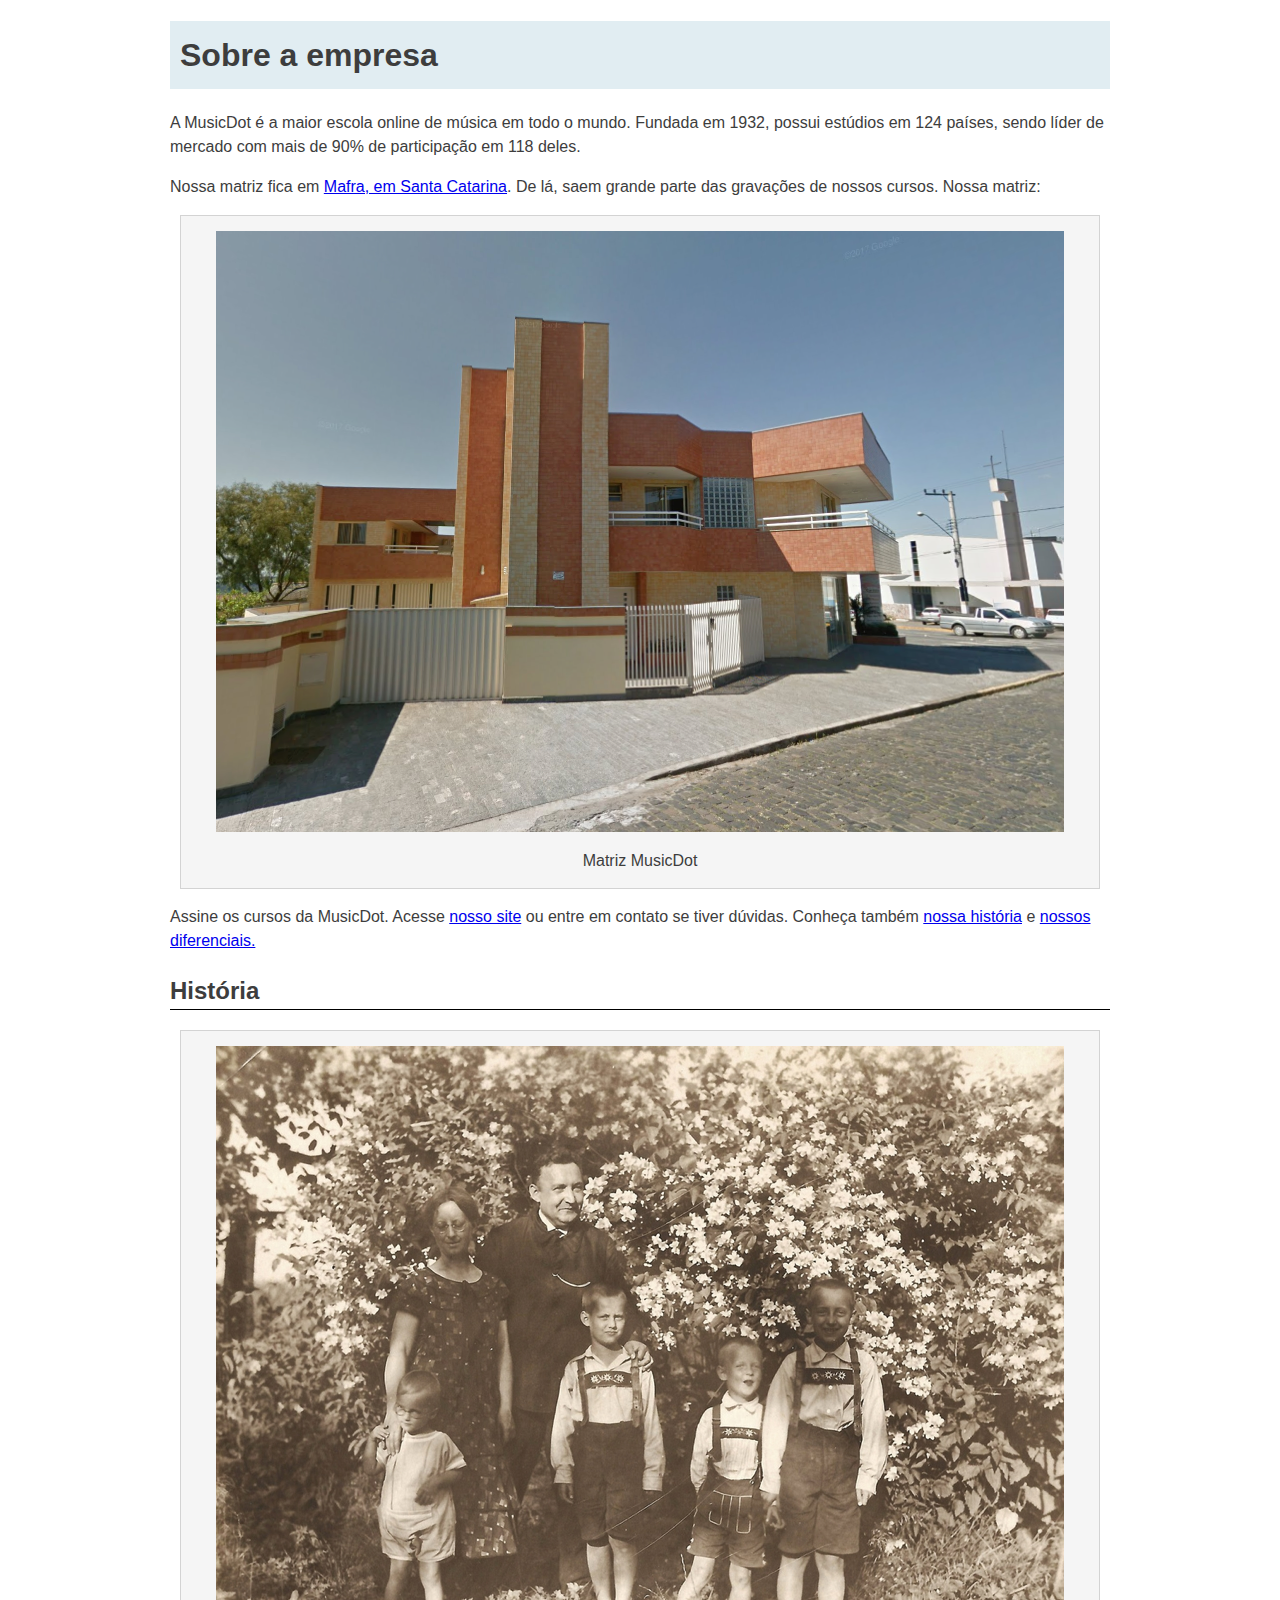
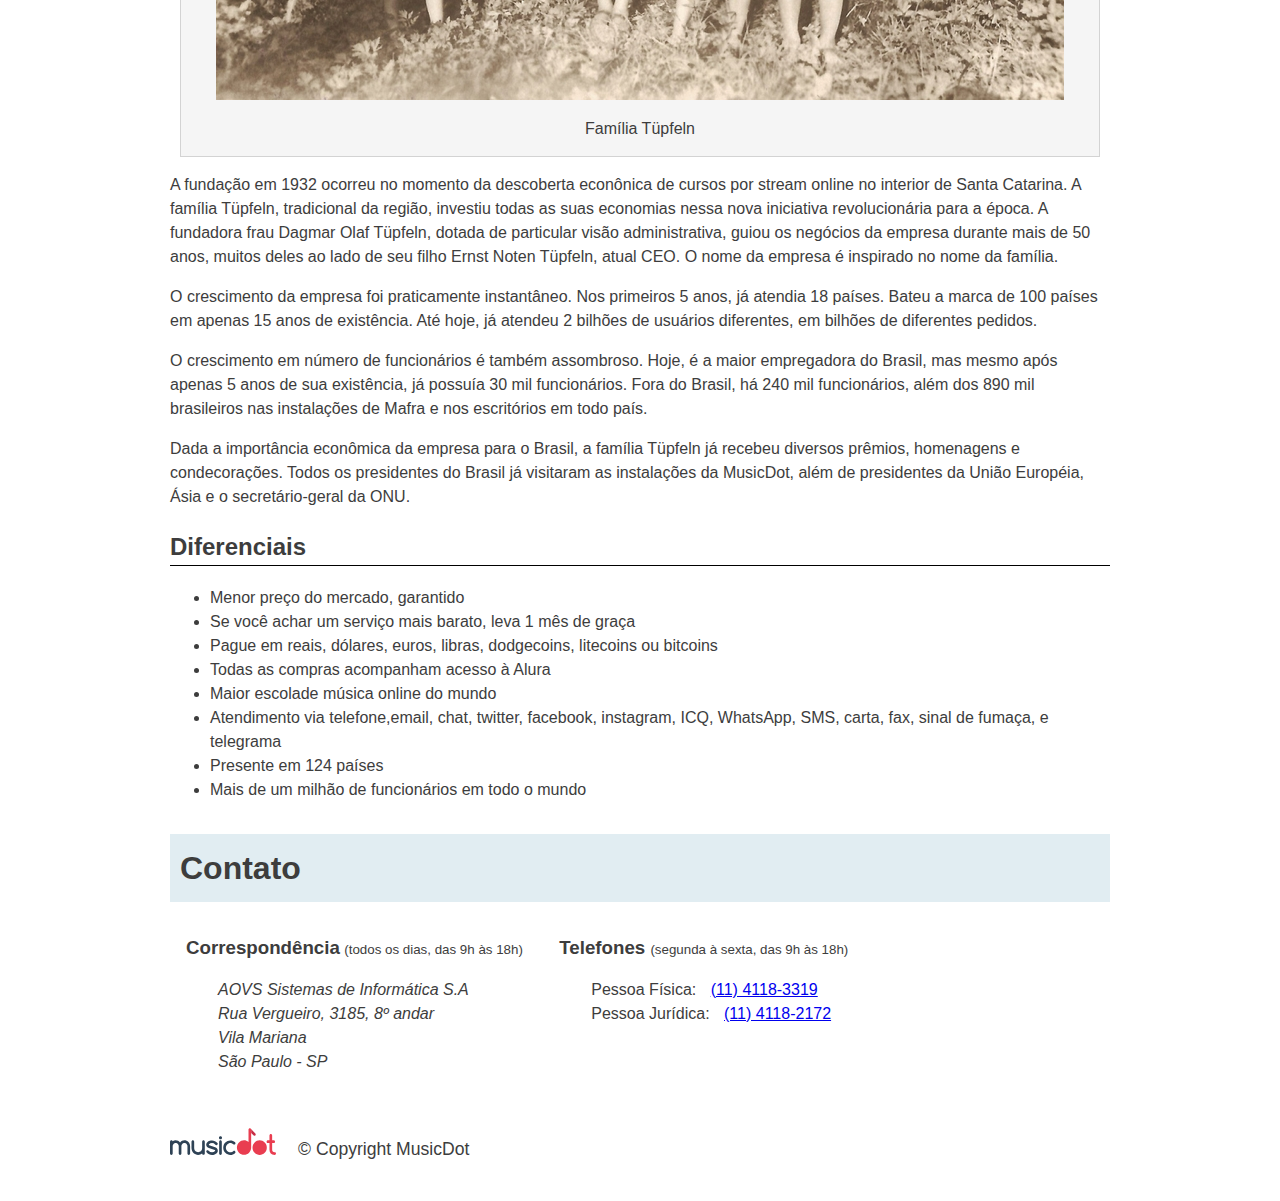
<file: sobre.html>
<!DOCTYPE html>
<html lang="pt-br">

<head>
    <meta charset="UTF-8">
    <meta http-equiv="X-UA-Compatible" content="IE=edge">
    <meta name="viewport" content="width=device-width, initial-scale=1.0">
    <title>
        MusicDot | Sobre a empresa
    </title>

    <link rel="stylesheet" href="css/sobre.css">
    <link href="img/favicon.ico" rel="icon">
</head>

<body>
    <h1 class="titulo__principal">Sobre a empresa</h1>

    <div class="container__texto">
        <p>A MusicDot é a maior escola online de música em todo o mundo.
            Fundada em 1932, possui estúdios em 124 países, sendo líder de mercado com mais de 90% de
            participação em 118 deles.
        </p>
        <p>
            Nossa matriz fica em <a href="http://maps.google.com.br/? q=190,GabrielDequech,Mafra,SC"
                target="_blank">Mafra,
                em Santa Catarina</a>. De lá, saem grande parte das gravações de nossos cursos. Nossa matriz:
        </p>
    </div>

    <figure class="matriz-musicdot container__imagem">
        <img src="img/matriz-musicdot.png" alt="Matrix da MusicDot" class="container__imagem-foto">
        <figcaption>
            Matriz MusicDot
        </figcaption>
    </figure>

    <div class="container__texto">
        <p>
            Assine os cursos da MusicDot. Acesse <a href="index.html">nosso site</a> ou entre em contato
            se tiver dúvidas. Conheça também <a href="#historia">nossa história</a> e <a href="#diferenciais">
                nossos diferenciais.</a>
        </p>
    </div>

    <h2 id="historia" class="titulo__subtitulo"> História </h2>

    <figure class="familia-tupfeln container__imagem">
        <img src="img/familia-tupfeln.jpg" alt="Fonto da família tüpfeln" class="container__imagem-foto">
        <figcaption>Família Tüpfeln</figcaption>
    </figure>
    
    <div class="container__texto">
        <p>
            A fundação em 1932 ocorreu no momento da descoberta econônica de cursos por stream online no
            interior de Santa Catarina.
            A família Tüpfeln, tradicional da região, investiu todas as suas economias nessa nova iniciativa
            revolucionária para a época. A fundadora frau Dagmar Olaf Tüpfeln, dotada de particular visão
            administrativa, guiou os negócios da empresa durante mais de 50 anos, muitos deles ao lado
            de seu filho Ernst Noten Tüpfeln, atual CEO. O nome da empresa é inspirado no nome da família.
        </p>

        <P>
            O crescimento da empresa foi praticamente instantâneo. Nos primeiros 5 anos, já atendia 18
            países.
            Bateu a marca de 100 países em apenas 15 anos de existência. Até hoje, já atendeu 2 bilhões
            de usuários diferentes, em bilhões de diferentes pedidos.
        </P>

        <P>
            O crescimento em número de funcionários é também assombroso. Hoje, é a maior empregadora do
            Brasil, mas mesmo após apenas 5 anos de sua existência, já possuía 30 mil funcionários. Fora do
            Brasil, há 240 mil funcionários, além dos 890 mil brasileiros nas instalações de Mafra e nos
            escritórios em todo país.
        </P>

        <P>
            Dada a importância econômica da empresa para o Brasil, a família Tüpfeln já recebeu diversos
            prêmios, homenagens e condecorações. Todos os presidentes do Brasil já visitaram as instalações
            da MusicDot, além de presidentes da União Européia, Ásia e o secretário-geral da ONU.
        </P>
    </div>

    <h2 id="diferenciais" class="titulo__subtitulo"> Diferenciais </h2>

    <ul>
        <li>Menor preço do mercado, garantido</li>
        <li>Se você achar um serviço mais barato, leva 1 mês de graça</li>
        <li>Pague em reais, dólares, euros, libras, dodgecoins, litecoins ou bitcoins</li>
        <li>Todas as compras acompanham acesso à Alura</li>
        <li>Maior escolade música online do mundo</li>
        <li>Atendimento via telefone,email, chat, twitter, facebook, instagram, ICQ, WhatsApp, SMS,
            carta, fax, sinal de fumaça, e telegrama
        </li>
        <li>Presente em 124 países</li>
        <li>Mais de um milhão de funcionários em todo o mundo</li>
    </ul>

    <p class="titulo__principal">Contato</p>

    <div class="contato__secao">
        <h3 class="contato__subtitulo">Correspondência</h3>
        <small>(todos os dias, das 9h às 18h)</small>

        <address class="contato__info">
            AOVS Sistemas de Informática S.A
            <br>
            Rua Vergueiro, 3185, 8º andar
            <br>
            Vila Mariana
            <br>
            São Paulo - SP
        </address>
    </div>

    <div id="contato" class="contato__secao contato__secao--telefone">
        <h3 class="contato__subtitulo"> Telefones </h3>
        <small> (segunda à sexta, das 9h às 18h) </small>

        <dl class="contato__info contato__info-telefone"> <!--Lista de definição/descrição -->

            <div class="contato__info-fisica">
                <dt class="contato__info-titulo"> Pessoa Física: </dt> <!--Título/assunto da lista-->
                <dd class="contato__info-descricao"> <a href="tel://114118-3319"> (11) 4118-3319 </a> </dd>
            </div>

            <div class="contato__info-jurica">
                <dt class="contato__info-titulo"> Pessoa Jurídica: </dt> <!--Título/assunto da lista-->
                <dd class="contato__info-descricao"> <a href="tel://114118-2172"> (11) 4118-2172 </a> </dd>
            </div>
        </dl>
    </div>
    <footer class="rodape">
       <a href="index.html"><img src="img/logo.svg" alt="Logo da MusicDot" class="rodape__logo"></a>
        <p class="rodape__copyright">&copy Copyright MusicDot</p>
    </footer>

</body>

</html
</file>
<file: css/sobre.css>
:root {
    font-family: "helvetica", "lucida Grande", sans-serif ;    
    font-size: 16px;
    line-height: 1.5;
}

body {
    width: 80%;
    max-width: 940px;
    margin-left: auto;
    margin-right: auto;
    color: #3d3d3d;
}
.titulo__principal {
    padding: 10px;
    background: #E1EDF2;
    font-size: 32px;
    font-weight: bold;
}

.titulo__subtitulo {
    border-bottom: 1px solid black;
}
figure {
    background: whitesmoke;
    max-width: 100%;
    box-sizing: border-box;
    margin: 10px;
    padding: 15px;
    border: 1px solid lightgray;
    text-align: center;
}



figcaption {
    margin-top: 10px;
}

.contato__subtitulo {
    display: inline;
}

.contato__secao {
    display: inline-block;
    vertical-align: top;
    margin-left: 16px;
}

.contato__secao--telefone {
    margin-left: 32px;
}

.contato__info {
    margin: 16px 0 24px;
    padding-left: 32px;
}

.contato__info-titulo, 
.contato__info-descricao {
    display: inline;
}

.contato__info-descricao {
    margin-left: 10px;
}

.rodape {
    padding: 1.75em 0;
    font-size: 1.1rem;
}

.rodape__logo {
    width: 6em;
}

.rodape__copyright {
    display: inline;
    margin-left: 1em;
}

@media screen and (max-width: 850px) {

    body {
        width: 100vw;
        margin: 0 0.5em;
        align-items: center;
    }

    figure {
        width: 95vw;
        float: none;
    }
    .container__imagem-foto {
        width: 90vw;
    }

    .container__texto {
        width: 99vw;
    }
    .contato__subtitulo {
        display:block;
        margin: 0;
    }
    .contato__secao {
         margin-left: 1em;
         display: block;
    }

    .contato__info-telefone {
        display: flex;
        flex-direction: column;
    }

    .rodape {
        display: flex;
        justify-content: center;
        padding: 0;
    }

    .rodape__logo {
        width: 6em;
        text-align: center;
        align-items: center;
    }

    .rodape__copyright {
        font-size: 1.5rem;
    }

    .titulo__subtitulo {
        width: 99vw;
    }

    .titulo__principal {
        width: 99vw;
    }
}

@media screen and (max-width: 622px) {
    body {
        width: 100vw;
        margin: 0;
        margin-left: auto;
        margin-right: auto;


    }
    .titulo__principal {
        width: 90vw;
        margin-left: 0.5em;
    }

    .titulo__subtitulo {
        margin-left:0.5em;
        width: 90vw;
    }

    .container__texto {
        width: 95vw;
        text-align: center;
        margin: 0 1em;
    }

    li {
        width: 80vw;
    }
    
}

@media screen and (max-width: 446px) {

    .contato__subtitulo {
         display: block;
         margin-bottom: 0;
    }
    figure {
        width: 90vw;
        align-items: center;
        float: none;
        margin-left: 1.5em;
    }

    figcaption {
        margin:0;
    }
    .container__imagem-foto {
        width: 80vw;
    }

    .contato__info {
        padding-left: 5px;
        font-size: .92em;
        border-left: 2px solid lightgray;
    }

    .rodape {
        font-size: .92em;
    }

    
} 

@media screen and (max-width: 342px) {
    .titulo__principal {
        font-size: 25px;
        text-align: center;
        margin-right: 1em;
    }

    .container__texto {
        text-align: left;
    }
    .titulo__subtitulo {
        text-align: center;
    }
    .rodape__copyright {
        font-size: 1rem;
    }
}
</file>
